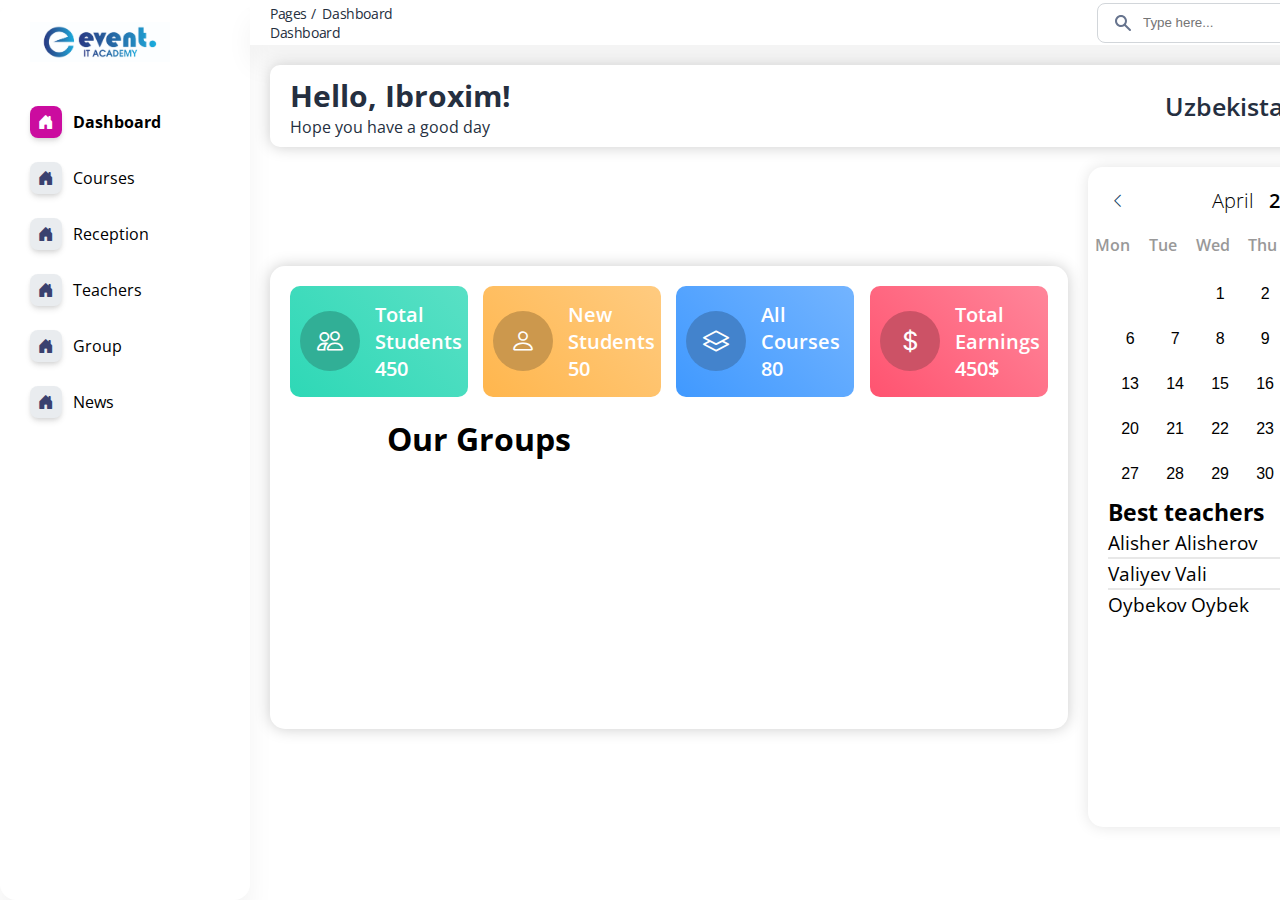
<file: ui-soft/index.html>
<!DOCTYPE html>
<html lang="en">
  <head>
    <meta charset="UTF-8" />
    <meta name="viewport" content="width=device-width, initial-scale=1.0" />
    <link
      rel="stylesheet"
      href="https://cdn.jsdelivr.net/npm/bootstrap-icons@1.11.3/font/bootstrap-icons.min.css"
    />
    <link rel="preconnect" href="https://fonts.googleapis.com" />
    <link rel="preconnect" href="https://fonts.gstatic.com" crossorigin />
    <link
      href="https://fonts.googleapis.com/css2?family=Open+Sans:ital,wght@0,300..800;1,300..800&display=swap"
      rel="stylesheet"
    />
    <link rel="stylesheet" href="./css/style.css" />
    <title>UI SOFT Dashboard</title>
  </head>
  <body>
    <div class="wrapper">
      <div class="sidebar">
        <a href="index.html">
          <div class="sidebar__logo">
            <img src="./img/Logo.jpg" alt="logo" />
          </div>
        </a>
        <ul class="sidebar__menu">
          <li>
            <a href="index.html" class="active">
              <span class="sidebar__menu__img">
                <i class="bi bi-house-door-fill"></i>
              </span>
              <span class="sidebar__menu__text">Dashboard </span>
            </a>
          </li>
          <li>
            <a href="course.html">
              <span class="sidebar__menu__img">
                <i class="bi bi-house-door-fill"></i>
              </span>
              <span class="sidebar__menu__text">Courses </span>
            </a>
          </li>
          <li>
            <a href="reception.html">
              <span class="sidebar__menu__img">
                <i class="bi bi-house-door-fill"></i>
              </span>
              <span class="sidebar__menu__text">Reception</span>
            </a>
          </li>
          <li>
            <a href="teachers.html">
              <span class="sidebar__menu__img">
                <i class="bi bi-house-door-fill"></i>
              </span>
              <span class="sidebar__menu__text">Teachers </span>
            </a>
          </li>
          <li>
            <a href="group.html">
              <span class="sidebar__menu__img">
                <i class="bi bi-house-door-fill"></i>
              </span>
              <span class="sidebar__menu__text">Group </span>
            </a>
          </li>
          <li>
            <a href="news.html">
              <span class="sidebar__menu__img">
                <i class="bi bi-house-door-fill"></i>
              </span>
              <span class="sidebar__menu__text">News </span>
            </a>
          </li>
        </ul>
      </div>
      <div class="main">
        <div class="navbar">
            <div class="navbar-row">
              <div class="navbar-left">
              <div class="navbar-left-texts">
                <p>Pages /<span>Dashboard</span></p>
                <p class="navbar-title">Dashboard</p>
              </div>
              </div>
             <div class="navbar-right">
              <div class="navbar-input-img">
                <img src="img/search.svg" alt="" />
                <input
                  class="navbar-search"
                  type="search"
                  placeholder="Type here..."
                />
              </div>
              <div class="navbar-user">
                <img src="img/user.png" alt="" />
                <p>Sign In</p>
              </div>
              <div class="navbar-option">
                <img src="img/option.svg" alt="" />
              </div>
              <div class="navbar-notification">
                <img src="img/notifaction.svg" alt="" />
              </div>
            </div>
          </div>
        </div>
        <div class="content">

          <div class="time">
            <div class="time-left">
              <h1>
                Hello, Ibroxim!
              </h1>
              <p>
                Hope you have a good day
              </p>
            </div>
            <div class="time-right">
              <p>
                Uzbekistan,Tashkent
              </p>
            </div>
          </div>
          <div class="stats-row">
            <div class="stats">
              <div class="stats-student-row">
                <div class="stats-student-col">
                  <div class="stats-img">
                    <i class="bi bi-people"></i>
                  </div>
                  <p>
                    Total Students 450
                  </p>
                </div>
                <div class="stats-student-col">
                  <div class="stats-img">
                    <i class="bi bi-person"></i>
                  </div>
                  <p>
                    New Students 50
                  </p>
                </div>
                <div class="stats-student-col">
                  <div class="stats-img">
                    <i class="bi bi-layers"></i>
                  </div>
                  <p>
                    All Courses 80
                  </p>
                </div>
                <div class="stats-student-col">
                  <div class="stats-img">
                    <i class="bi bi-currency-dollar"></i>
                  </div>
                  <p>
                    Total Earnings 450$
                  </p>
                </div>
              </div>
              <div class="our-group-row">
                <div class="our-group-col">
                  <h1>
                    Our Groups
                  </h1>
  
                </div>
                <div class="our-group-col">
                  <h1>
                    <!-- Our Groups -->
                  </h1>
                  
                </div>
              </div>
            </div>
            <div class="date-border">
              <div class="calendar">
                <div class="month"><a href="#" class="nav"><i class="bi bi-chevron-left"></i> </a>
                  <div>April <span class="year">2024</span></div><a href="#" class="nav"><i
                      class="bi bi-chevron-right"></i></a>
                </div>
                <div class="days">
                  <span>Mon</span>
                  <span>Tue</span>
                  <span>Wed</span>
                  <span>Thu</span>
                  <span>Fri</span>
                  <span>Sat</span>
                  <span>Sun</span>
                </div>
                <div class="dates">
                  <button>
                    <time>1</time>
                  </button>
                  <button>
                    <time>2</time>
                  </button>
                  <button>
                    <time>3</time>
                  </button>
                  <button>
                    <time>4</time>
                  </button>
                  <button>
                    <time>5</time>
                  </button>
                  <button>
                    <time>6</time>
                  </button>
                  <button>
                    <time>7</time>
                  </button>
                  <button>
                    <time>8</time>
                  </button>
                  <button>
                    <time>9</time>
                  </button>
                  <button>
                    <time>10</time>
                  </button>
                  <button>
                    <time>11</time>
                  </button>
                  <button>
                    <time>12</time>
                  </button>
                  <button>
                    <time>13</time>
                  </button>
                  <button>
                    <time>14</time>
                  </button>
                  <button>
                    <time>15</time>
                  </button>
                  <button>
                    <time>16</time>
                  </button>
                  <button>
                    <time class="today">17</time>
                  </button>
                  <button>
                    <time>18</time>
                  </button>
                  <button>

                    <time>19</time>
                  </button>
                  <button>
                    <time>20</time>
                  </button>
                  <button>
                    <time>21</time>
                  </button>
                  <button>
                    <time>22</time>
                  </button>
                  <button>
                    <time>23</time>
                  </button>
                  <button>
                    <time>24</time>
                  </button>
                  <button>
                    <time>25</time>
                  </button>
                  <button>
                    <time>26</time>
                  </button>
                  <button>
                    <time>27</time>
                  </button>
                  <button>
                    <time>28</time>
                  </button>
                  <button>
                    <time>29</time>
                  </button>
                  <button>
                    <time>30</time>
                  </button>
                  <button>
                    <time>31</time>
                  </button>
                </div>
              </div>
              <div class="best">
                <div class="best-col">
                  <h2>Best teachers</h2>
                  <a class="best-col-pink" href="teachers.html">See all</a>
                </div>
                <div class="best-col">
                  <h3>Alisher Alisherov</h3>
                  <h3>Frontend <a href="#">
                      <i class="bi bi-telephone-fill"></i>
                    </a></h3>
                </div>
                <div class="best-line"></div>
                <div class="best-col">
                  <h3>Valiyev Vali</h3>
                  <h3>Backend <a href="#">
                      <i class="bi bi-telephone-fill"></i>
                    </a></h3>
                </div>
                <div class="best-line"></div>
                <div class="best-col">
                  <h3>Oybekov Oybek</h3>
                  <h3>Java <a href="#">
                      <i class="bi bi-telephone-fill"></i>
                    </a></h3>
                </div>
              </div>
            </div>
          </div>
          <div class="join">
            <button class="join-btn">Join To Courses 
              <i class="bi bi-receipt"></i>
            </button>
          </div>
    


        </div>
      </div>
    </div>
  </body>
</html>
</file>
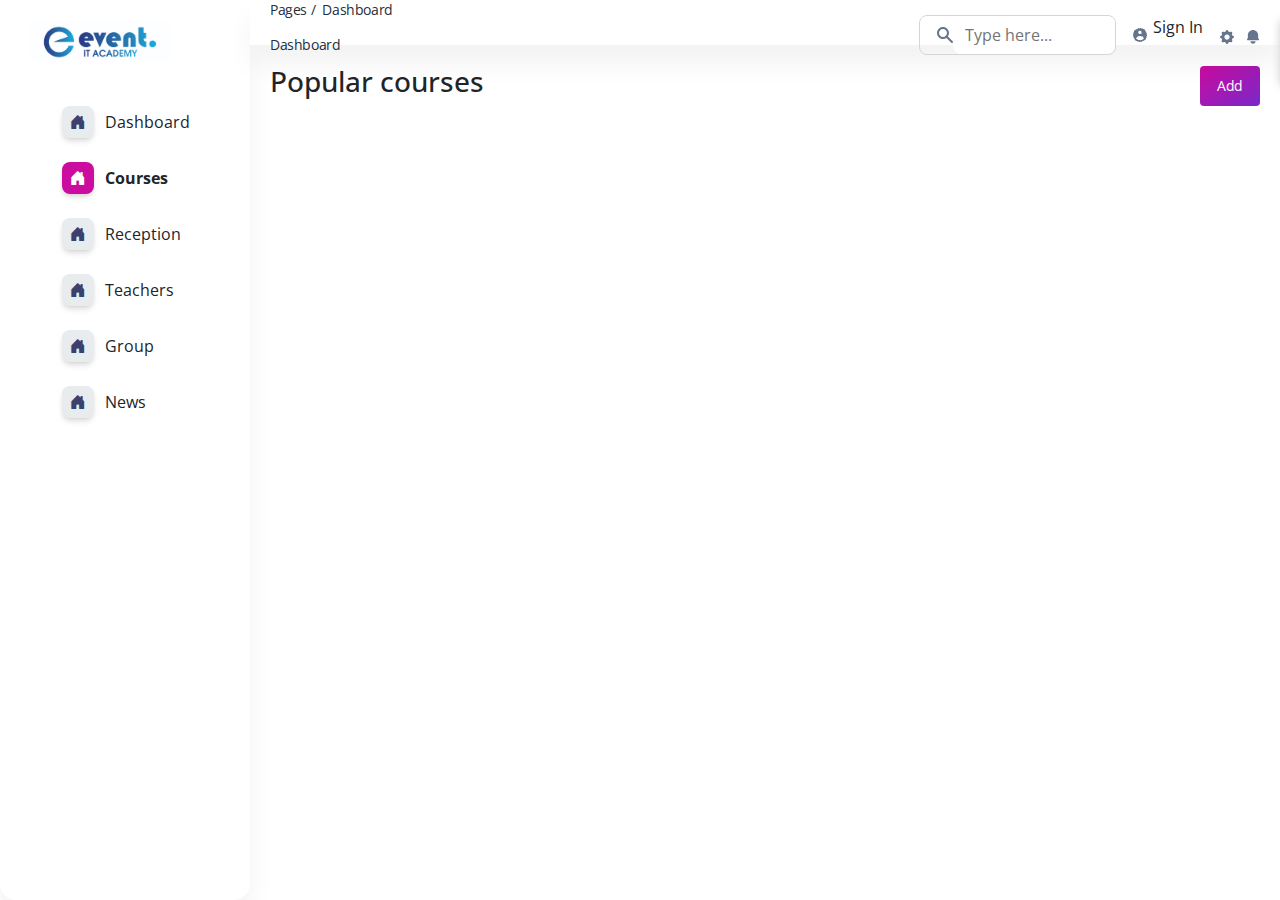
<file: ui-soft/course.html>
<!DOCTYPE html>
<html lang="en">
  <head>
    <meta charset="UTF-8" />
    <meta name="viewport" content="width=device-width, initial-scale=1.0" />
    <link
      rel="stylesheet"
      href="https://cdn.jsdelivr.net/npm/bootstrap-icons@1.11.3/font/bootstrap-icons.min.css"
    />
    <link rel="preconnect" href="https://fonts.googleapis.com" />
    <link rel="preconnect" href="https://fonts.gstatic.com" crossorigin />
    <link
      href="https://cdn.jsdelivr.net/npm/bootstrap@5.3.3/dist/css/bootstrap.min.css"
      rel="stylesheet"
      integrity="sha384-QWTKZyjpPEjISv5WaRU9OFeRpok6YctnYmDr5pNlyT2bRjXh0JMhjY6hW+ALEwIH"
      crossorigin="anonymous"
    />
    <link
      href="https://fonts.googleapis.com/css2?family=Open+Sans:ital,wght@0,300..800;1,300..800&display=swap"
      rel="stylesheet"
    />
    <link rel="stylesheet" href="./css/style.css" />
    <title>UI SOFT Course</title>
  </head>
  <body>
    <div class="wrapper">
      <div class="sidebar">
        <a href="index.html">
          <div class="sidebar__logo">
            <img src="./img/Logo.jpg" alt="logo" />
          </div>
        </a>
        <ul class="sidebar__menu">
          <li>
            <a href="index.html">
              <span class="sidebar__menu__img">
                <i class="bi bi-house-door-fill"></i>
              </span>
              <span class="sidebar__menu__text">Dashboard </span>
            </a>
          </li>
          <li>
            <a href="course.html" class="active">
              <span class="sidebar__menu__img">
                <i class="bi bi-house-door-fill"></i>
              </span>
              <span class="sidebar__menu__text">Courses </span>
            </a>
          </li>
          <li>
            <a href="reception.html">
              <span class="sidebar__menu__img">
                <i class="bi bi-house-door-fill"></i>
              </span>
              <span class="sidebar__menu__text">Reception</span>
            </a>
          </li>
          <li>
            <a href="teachers.html">
              <span class="sidebar__menu__img">
                <i class="bi bi-house-door-fill"></i>
              </span>
              <span class="sidebar__menu__text">Teachers </span>
            </a>
          </li>
          <li>
            <a href="group.html">
              <span class="sidebar__menu__img">
                <i class="bi bi-house-door-fill"></i>
              </span>
              <span class="sidebar__menu__text">Group </span>
            </a>
          </li>
          <li>
            <a href="news.html">
              <span class="sidebar__menu__img">
                <i class="bi bi-house-door-fill"></i>
              </span>
              <span class="sidebar__menu__text">News </span>
            </a>
          </li>
        </ul>
      </div>
      <div class="main">
        <div class="navbar">
          <div class="navbar-row">
            <div class="navbar-left">
              <div class="navbar-left-texts">
                <p>Pages /<span>Dashboard</span></p>
                <p class="navbar-title">Dashboard</p>
              </div>
            </div>
            <div class="navbar-right">
              <div class="navbar-input-img">
                <img src="img/search.svg" alt="" />
                <input
                  class="navbar-search"
                  type="search"
                  placeholder="Type here..."
                />
              </div>
              <div class="navbar-user">
                <img src="img/user.png" alt="" />
                <p>Sign In</p>
              </div>
              <div class="navbar-option">
                <img src="img/option.svg" alt="" />
              </div>
              <div class="navbar-notification">
                <img src="img/notifaction.svg" alt="" />
              </div>
            </div>
          </div>
        </div>
        <div class="content">
          <div class="content-titleh3">
            <h3 class="main-title-h3">Popular courses</h3>
            <button
              class="Add"
              data-bs-toggle="modal"
              data-bs-target="#exampleModal"
            >
              Add
            </button>
          </div>
          <div class="main-card-dispilay-flekis course-row">
            <!-- <div class="main-card">
              <div class="main-card-img">
                <img src="./img/Без названия.png" alt="" />
                <button class="card-btn">
                  <i
                    class="bi bi-three-dots-vertical"
                    class="main-card-img"
                  ></i>
                  <div class="card-btn-hover-buttons">
                    <i class="bi bi-pencil-fill" style="color: blue"></i>
                    <i class="bi bi-trash3-fill" style="color: red"></i>
                  </div>
                </button>
              </div>
              <h2 class="main-card-title">Frontend</h2>
              <p>Duration:<span class="tekis-color"> 6 Month</span></p>
              <p class="main-card-title-tekis">
                Price:<span class="tekis-coolr2"> 800000UZS/Month</span>
              </p>
              <hr class="line" />
              <p>The best course</p>
            </div> -->
          </div>
        </div>
      </div>
    </div>

    <div class="message">Success</div>

    <!-- Modal -->
    <div
      class="modal fade"
      id="exampleModal"
      tabindex="-1"
      aria-labelledby="exampleModalLabel"
      aria-hidden="true"
    >
      <div class="modal-dialog">
        <div class="modal-content">
          <div class="modal-header">
            <h1 class="modal-title fs-5" id="exampleModalLabel">Add Course</h1>
            <button
              type="button"
              class="btn-close"
              data-bs-dismiss="modal"
              aria-label="Close"
            ></button>
          </div>
          <div class="modal-body">
            <form class="modal-forms add-course">
              <input
                required=""
                type="text"
                placeholder="Enter course's name"
                class="form-control mb-2 name"
              /><input
                required=""
                type="text"
                placeholder="Enter course image's URL"
                class="form-control mb-2 img"
              /><input
                required=""
                type="number"
                placeholder="Enter course's price: UZS"
                class="form-control mb-2 price"
              /><input
                required=""
                type="number"
                placeholder="Enter course's duration: Month"
                class="form-control mb-2 duration"
              /><textarea
                required=""
                placeholder="Course's description"
                class="form-control mb-2 description"
              ></textarea>
              <button type="submit" class="btn btn-primary ">Save</button>
            </form>
          </div>
          <!-- <div class="modal-footer">
            <button type="button" class="btn btn-primary">Save</button> -->
          </div>
        </div>
      </div>
    </div>

    <script
      src="https://cdn.jsdelivr.net/npm/bootstrap@5.3.3/dist/js/bootstrap.bundle.min.js"
      integrity="sha384-YvpcrYf0tY3lHB60NNkmXc5s9fDVZLESaAA55NDzOxhy9GkcIdslK1eN7N6jIeHz"
      crossorigin="anonymous"
    ></script>
    <script src="./js/course.js"></script>
    <script src="./js/message.js"></script>
  </body>
</html>
</file>
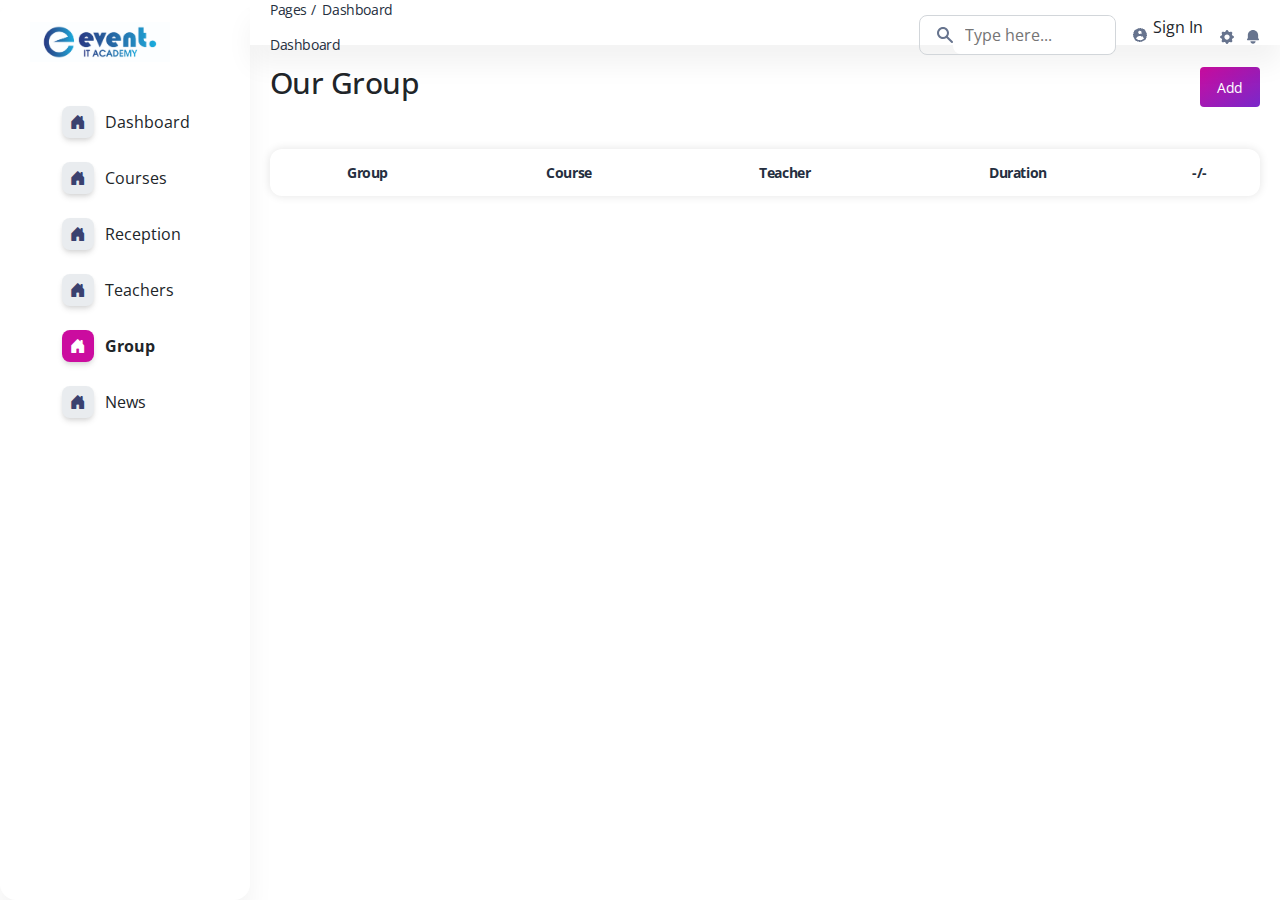
<file: ui-soft/group.html>
<!DOCTYPE html>
<html lang="en">
  <head>
    <meta charset="UTF-8" />
    <meta name="viewport" content="width=device-width, initial-scale=1.0" />
    <link
      rel="stylesheet"
      href="https://cdn.jsdelivr.net/npm/bootstrap-icons@1.11.3/font/bootstrap-icons.min.css"
    />
    <link rel="preconnect" href="https://fonts.googleapis.com" />
    <link rel="preconnect" href="https://fonts.gstatic.com" crossorigin />
    <link
    href="https://cdn.jsdelivr.net/npm/bootstrap@5.3.3/dist/css/bootstrap.min.css"
    rel="stylesheet"
    integrity="sha384-QWTKZyjpPEjISv5WaRU9OFeRpok6YctnYmDr5pNlyT2bRjXh0JMhjY6hW+ALEwIH"
    crossorigin="anonymous"
  />
    <link
      href="https://fonts.googleapis.com/css2?family=Open+Sans:ital,wght@0,300..800;1,300..800&display=swap"
      rel="stylesheet"
    />
    <link rel="stylesheet" href="./css/style.css" />
    <title>UI SOFT Group</title>
  </head>
  <body>
    <div class="wrapper">
      <div class="sidebar">
        <a href="index.html">
          <div class="sidebar__logo">
            <img src="./img/Logo.jpg" alt="logo" />
          </div>
        </a>
        <ul class="sidebar__menu">
          <li>
            <a href="index.html" >
              <span class="sidebar__menu__img">
                <i class="bi bi-house-door-fill"></i>
              </span>
              <span class="sidebar__menu__text">Dashboard </span>
            </a>
          </li>
          <li>
            <a href="course.html" >
              <span class="sidebar__menu__img">
                <i class="bi bi-house-door-fill"></i>
              </span>
              <span class="sidebar__menu__text">Courses </span>
            </a>
          </li>
          <li>
            <a href="reception.html" >
              <span class="sidebar__menu__img">
                <i class="bi bi-house-door-fill"></i>
              </span>
              <span class="sidebar__menu__text">Reception</span>
            </a>
          </li>
          <li>
            <a href="teachers.html">
              <a href="teachers.html">
              <span class="sidebar__menu__img">
                <i class="bi bi-house-door-fill"></i>
              </span>
              <span class="sidebar__menu__text" >Teachers </span>
            </a>
          </li>
          <li>
            <a href="group.html"  class="active">
              <span class="sidebar__menu__img">
                <i class="bi bi-house-door-fill"></i>
              </span>
              <span class="sidebar__menu__text">Group </span>
            </a>
          </li>
          <li>
            <a href="news.html">
              <span class="sidebar__menu__img">
                <i class="bi bi-house-door-fill"></i>
              </span>
              <span class="sidebar__menu__text">News </span>
            </a>
          </li>
        </ul>
      </div>
      <div class="main">

        <div class="navbar">
          <div class="navbar-row">
            <div class="navbar-left">
            <div class="navbar-left-texts">
              <p>Pages /<span>Dashboard</span></p>
              <p class="navbar-title">Dashboard</p>
            </div>
            </div>
           <div class="navbar-right">
            <div class="navbar-input-img">
              <img src="img/search.svg" alt="">
              <input class="navbar-search" type="search" placeholder="Type here...">
            </div>
            <div class="navbar-user">
              <img src="img/user.png" alt="">
              <p>Sign In</p>
            </div>
            <div class="navbar-option">
              <img src="img/option.svg" alt="">
            </div>
            <div class="navbar-notification">
              <img src="img/notifaction.svg" alt="">
            </div>
          </div>
        </div>
        </div>
        <div class="content">
          <div class="content-header">
            <h1>Our Group</h1>
            <button class="open"   data-bs-toggle="modal"
            data-bs-target="#exampleModal">Add</button>
          </div>
 <table>
  <thead>
    <tr>
      <th>Group</th>
      <th>Course</th>
      <th>Teacher</th>
      <th>Duration</th>
      <th>-/-</th>
    </tr>
  </thead>
  <tbody>
    
  </tbody>
 </table>

        </div>
      </div>
    </div>





      <!-- Modal -->
      <div
      class="modal fade"
      id="exampleModal"
      tabindex="-1"
      aria-labelledby="exampleModalLabel"
      aria-hidden="true"
    >
      <div class="modal-dialog">
        <div class="modal-content">
          <div class="modal-header">
            <h1 class="modal-title fs-5" id="exampleModalLabel">Add Course</h1>
            <button
              type="button"
              class="btn-close"
              data-bs-dismiss="modal"
              aria-label="Close"
            ></button>
          </div>
          <div class="modal-body">
            <form class="modal-forms add-group">
              <input
                required=""
                type="text"
                placeholder="Enter group's name"
                class="form-control mb-2 name"
              /><input
                required=""
                type="date"
                placeholder=""
                class="form-control mb-2 date"
              />
              <select class="teacher-select form-select mb-3"></select>

              <input
                required=""
                type="text"
                placeholder="Course name"
                class="form-control mb-2 course"
                readonly
              />

              <button type="submit" class="btn btn-primary ">Save</button>
            </form>
          </div>
          <!-- <div class="modal-footer">
            <button type="button" class="btn btn-primary">Save</button> -->
          </div>
        </div>
      </div>
    </div>









    <script
    src="https://cdn.jsdelivr.net/npm/bootstrap@5.3.3/dist/js/bootstrap.bundle.min.js"
    integrity="sha384-YvpcrYf0tY3lHB60NNkmXc5s9fDVZLESaAA55NDzOxhy9GkcIdslK1eN7N6jIeHz"
    crossorigin="anonymous"
  ></script>
    <script src="./js/group.js"></script>
  </body>
</html>
</file>
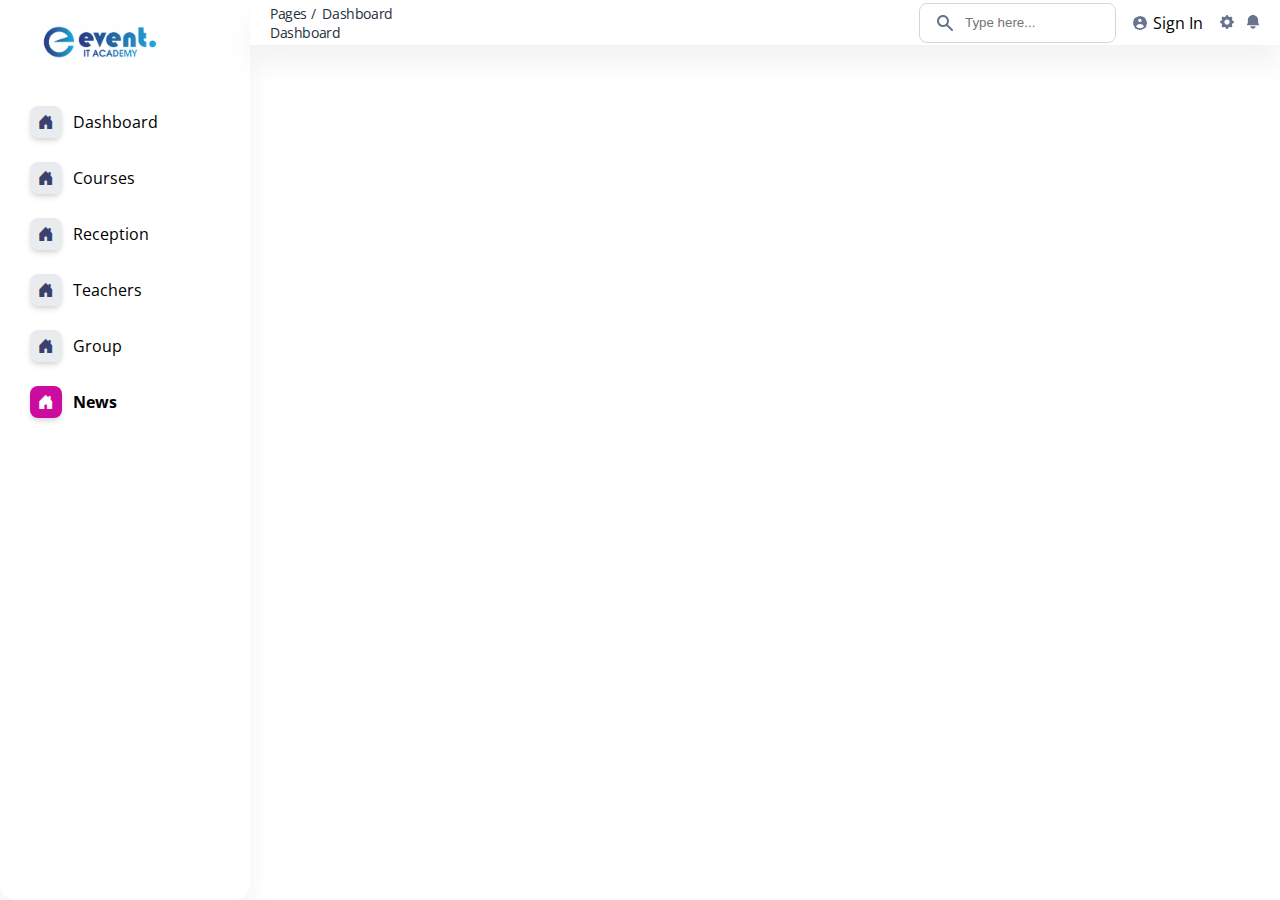
<file: ui-soft/news.html>
<!DOCTYPE html>
<html lang="en">
  <head>
    <meta charset="UTF-8" />
    <meta name="viewport" content="width=device-width, initial-scale=1.0" />
    <link
      rel="stylesheet"
      href="https://cdn.jsdelivr.net/npm/bootstrap-icons@1.11.3/font/bootstrap-icons.min.css"
    />
    <link rel="preconnect" href="https://fonts.googleapis.com" />
    <link rel="preconnect" href="https://fonts.gstatic.com" crossorigin />
    <link
      href="https://fonts.googleapis.com/css2?family=Open+Sans:ital,wght@0,300..800;1,300..800&display=swap"
      rel="stylesheet"
    />
    <link rel="stylesheet" href="./css/style.css" />
    <title>UI SOFT News</title>
  </head>
  <body>
    <div class="wrapper">
      <div class="sidebar">
        <a href="index.html">
          <div class="sidebar__logo">
            <img src="./img/Logo.jpg" alt="logo" />
          </div>
        </a>
        <ul class="sidebar__menu">
          <li>
            <a href="index.html" >
              <span class="sidebar__menu__img">
                <i class="bi bi-house-door-fill"></i>
              </span>
              <span class="sidebar__menu__text">Dashboard </span>
            </a>
          </li>
          <li>
            <a href="course.html" >
              <span class="sidebar__menu__img">
                <i class="bi bi-house-door-fill"></i>
              </span>
              <span class="sidebar__menu__text">Courses </span>
            </a>
          </li>
          <li>
            <a href="reception.html" >
              <span class="sidebar__menu__img">
                <i class="bi bi-house-door-fill"></i>
              </span>
              <span class="sidebar__menu__text">Reception</span>
            </a>
          </li>
          <li>
            <a href="teachers.html">
              <a href="teachers.html" >
              <span class="sidebar__menu__img">
                <i class="bi bi-house-door-fill"></i>
              </span>
              <span class="sidebar__menu__text" >Teachers </span>
            </a>
          </li>
          <li>
            <a href="group.html">
              <span class="sidebar__menu__img">
                <i class="bi bi-house-door-fill"></i>
              </span>
              <span class="sidebar__menu__text">Group </span>
            </a>
          </li>
          <li>
            <a href="news.html" class="active">
              <span class="sidebar__menu__img">
                <i class="bi bi-house-door-fill"></i>
              </span>
              <span class="sidebar__menu__text">News </span>
            </a>
          </li>
        </ul>
      </div>
      <div class="main">

        <div class="navbar">
          <div class="navbar-row">
            <div class="navbar-left">
            <div class="navbar-left-texts">
              <p>Pages /<span>Dashboard</span></p>
              <p class="navbar-title">Dashboard</p>
            </div>
            </div>
           <div class="navbar-right">
            <div class="navbar-input-img">
              <img src="img/search.svg" alt="">
              <input class="navbar-search" type="search" placeholder="Type here...">
            </div>
            <div class="navbar-user">
              <img src="img/user.png" alt="">
              <p>Sign In</p>
            </div>
            <div class="navbar-option">
              <img src="img/option.svg" alt="">
            </div>
            <div class="navbar-notification">
              <img src="img/notifaction.svg" alt="">
            </div>
          </div>
        </div>
        </div>
        <div class="content">
          
        </div>

      </div>
    </div>
  </body>
</html>
</file>
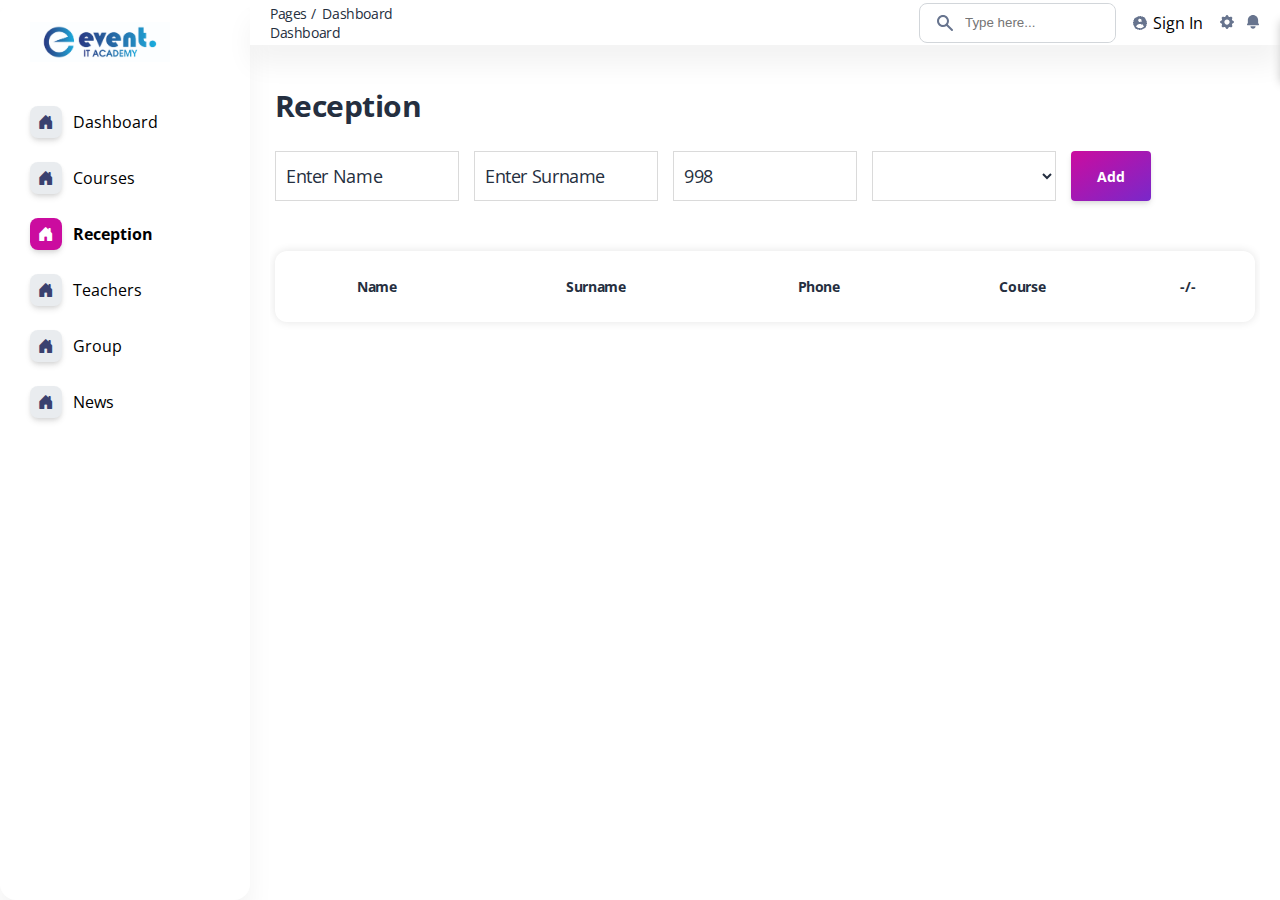
<file: ui-soft/reception.html>
<!DOCTYPE html>
<html lang="en">
  <head>
    <meta charset="UTF-8" />
    <meta name="viewport" content="width=device-width, initial-scale=1.0" />
    <link
      rel="stylesheet"
      href="https://cdn.jsdelivr.net/npm/bootstrap-icons@1.11.3/font/bootstrap-icons.min.css"
    />
    <link rel="preconnect" href="https://fonts.googleapis.com" />
    <link rel="preconnect" href="https://fonts.gstatic.com" crossorigin />
    <link
      href="https://fonts.googleapis.com/css2?family=Open+Sans:ital,wght@0,300..800;1,300..800&display=swap"
      rel="stylesheet"
    />
    <link rel="stylesheet" href="./css/style.css" />
    <title>UI SOFT Reception</title>
  </head>
  <body>
    <div class="wrapper">
      <div class="sidebar">
        <a href="index.html">
          <div class="sidebar__logo">
            <img src="./img/Logo.jpg" alt="logo" />
          </div>
        </a>
        <ul class="sidebar__menu">
          <li>
            <a href="index.html">
              <span class="sidebar__menu__img">
                <i class="bi bi-house-door-fill"></i>
              </span>
              <span class="sidebar__menu__text">Dashboard </span>
            </a>
          </li>
          <li>
            <a href="course.html">
              <span class="sidebar__menu__img">
                <i class="bi bi-house-door-fill"></i>
              </span>
              <span class="sidebar__menu__text">Courses </span>
            </a>
          </li>
          <li>
            <a href="reception.html" class="active">
              <span class="sidebar__menu__img">
                <i class="bi bi-house-door-fill"></i>
              </span>
              <span class="sidebar__menu__text">Reception</span>
            </a>
          </li>
          <li>
            <a href="teachers.html">
              <span class="sidebar__menu__img">
                <i class="bi bi-house-door-fill"></i>
              </span>
              <span class="sidebar__menu__text">Teachers </span>
            </a>
          </li>
          <li>
            <a href="group.html">
              <span class="sidebar__menu__img">
                <i class="bi bi-house-door-fill"></i>
              </span>
              <span class="sidebar__menu__text">Group </span>
            </a>
          </li>
          <li>
            <a href="news.html">
              <span class="sidebar__menu__img">
                <i class="bi bi-house-door-fill"></i>
              </span>
              <span class="sidebar__menu__text">News </span>
            </a>
          </li>
        </ul>
      </div>
      <div class="main">
        <div class="navbar">
          <div class="navbar-row">
            <div class="navbar-left">
              <div class="navbar-left-texts">
                <p>Pages /<span>Dashboard</span></p>
                <p class="navbar-title">Dashboard</p>
              </div>
            </div>
            <div class="navbar-right">
              <div class="navbar-input-img">
                <img src="img/search.svg" alt="" />
                <input
                  class="navbar-search"
                  type="search"
                  placeholder="Type here..."
                />
              </div>
              <div class="navbar-user">
                <img src="img/user.png" alt="" />
                <p>Sign In</p>
              </div>
              <div class="navbar-option">
                <img src="img/option.svg" alt="" />
              </div>
              <div class="navbar-notification">
                <img src="img/notifaction.svg" alt="" />
              </div>
            </div>
          </div>
        </div>
        <div class="content">
          <div class="main-content">
            <div class="reception">
              <h1 class="reception-header">Reception</h1>
              <form class="reception-form-content">
                <div class="reception-col">
                  <input required="" class="name" type="text" placeholder="Enter Name" />
                </div>
                <div class="reception-col">
                  <input required="" class="surname" type="text" placeholder="Enter Surname" />
                </div>
                <div class="reception-col">
                  <input class="phone"
                    required=""
                    type="number"
                    placeholder="Enter Phone Number"
                    value="998"
                  />
                </div>
                <div class="reception-col">
                  <select class="course-select">
                  </select>
                </div>
                <div class="reception-col">
                  <button class="reception-btn">Add</button>
                </div>
              </form>
              <table>
                <thead>
                  <tr>
                    <th>Name</th>
                    <th>Surname</th>
                    <th>Phone</th>
                    <th>Course</th>
                    <th>-/-</th>
                  </tr>
                </thead>
                <tbody class="tbody">
                  <!-- <tr>
                    <td>elshod</td>
                    <td>elshodov</td>
                    <td>+998991488865</td>
                    <td
                      style="
                        display: flex;
                        align-items: center;
                        justify-content: center;
                        gap: 10px;
                      "
                    >
                      <img
                        src="[data-uri]"
                        alt=""
                        width="40"
                        height="40"
                        style="object-fit: fill"
                      />Python
                    </td>
                    <td>
                      <div class="action-btns">
                        <span class="remove-icon"
                          ><i class="bi bi-trash3"></i></span
                        ><span class="edit-icon"
                          ><i class="bi bi-pen"></i
                        ></span>
                      </div>
                    </td>
                  </tr> -->
                </tbody>
              </table>
            </div>
          </div>
        </div>
      </div>
    </div>

    <div class="message">Success</div>
 <script src="./js/message.js"></script>
    <script src="./js/reception.js"></script>
  </body>
</html>
</file>
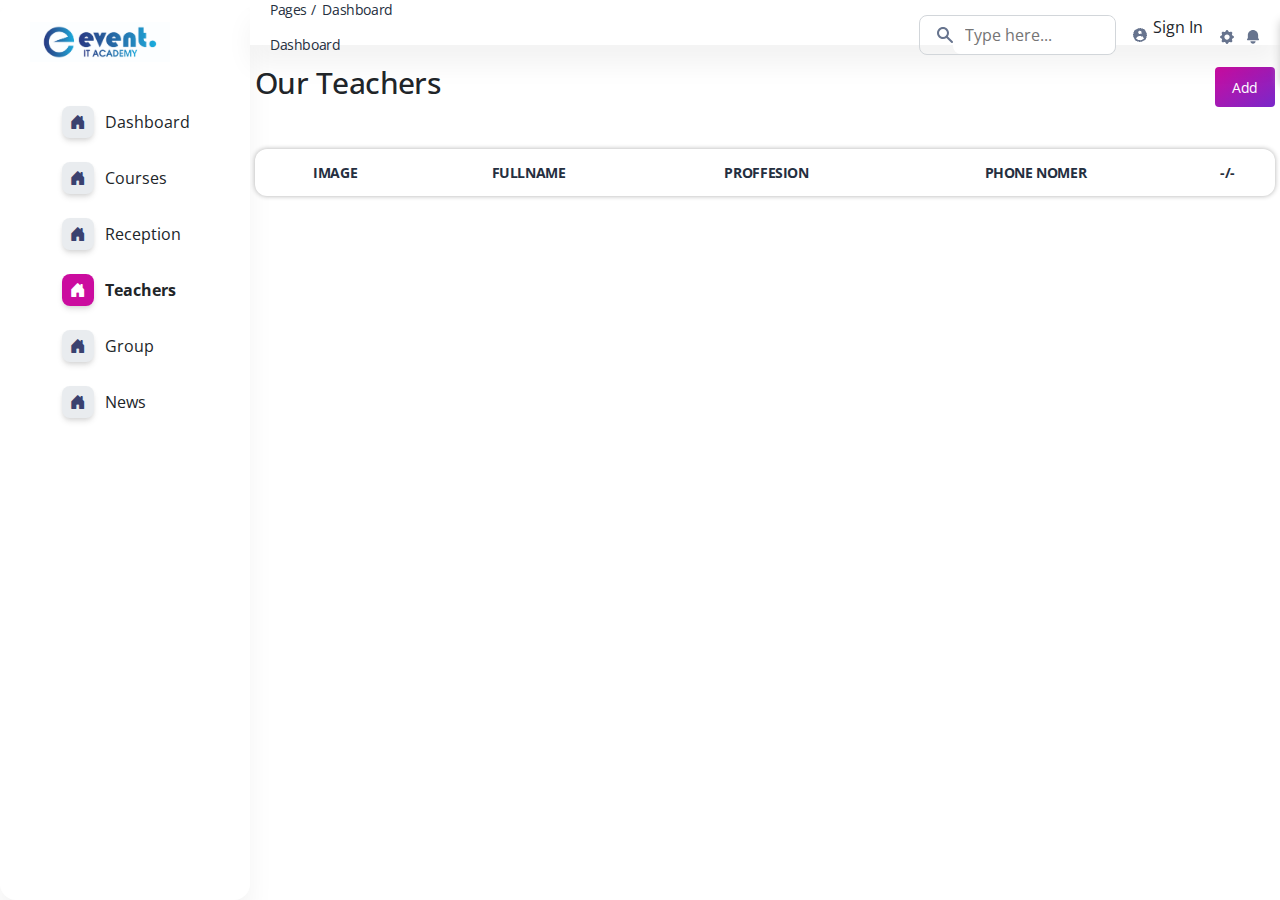
<file: ui-soft/teachers.html>
<!DOCTYPE html>
<html lang="en">
  <head>
    <meta charset="UTF-8" />
    <meta name="viewport" content="width=device-width, initial-scale=1.0" />
    <link
      rel="stylesheet"
      href="https://cdn.jsdelivr.net/npm/bootstrap-icons@1.11.3/font/bootstrap-icons.min.css"
    />
    <link rel="preconnect" href="https://fonts.googleapis.com" />
    <link rel="preconnect" href="https://fonts.gstatic.com" crossorigin />
    <link
      href="https://cdn.jsdelivr.net/npm/bootstrap@5.3.3/dist/css/bootstrap.min.css"
      rel="stylesheet"
      integrity="sha384-QWTKZyjpPEjISv5WaRU9OFeRpok6YctnYmDr5pNlyT2bRjXh0JMhjY6hW+ALEwIH"
      crossorigin="anonymous"
    />
    <link
      href="https://fonts.googleapis.com/css2?family=Open+Sans:ital,wght@0,300..800;1,300..800&display=swap"
      rel="stylesheet"
    />
    <link rel="stylesheet" href="./css/./style.css" />
    <title>UI SOFT Teacher</title>
  </head>
  <body>
    <div class="wrapper">
      <div class="sidebar">
        <a href="index.html">
          <div class="sidebar__logo">
            <img src="./img/Logo.jpg" alt="logo" />
          </div>
        </a>
        <ul class="sidebar__menu">
          <li>
            <a href="index.html" >
              <span class="sidebar__menu__img">
                <i class="bi bi-house-door-fill"></i>
              </span>
              <span class="sidebar__menu__text">Dashboard </span>
            </a>
          </li>
          <li>
            <a href="course.html" >
              <span class="sidebar__menu__img">
                <i class="bi bi-house-door-fill"></i>
              </span>
              <span class="sidebar__menu__text">Courses </span>
            </a>
          </li>
          <li>
            <a href="reception.html" >
              <span class="sidebar__menu__img">
                <i class="bi bi-house-door-fill"></i>
              </span>
              <span class="sidebar__menu__text">Reception</span>
            </a>
          </li>
          <li>
            <a href="teachers.html" class="active">
              <a href="teachers.html" class="active">
              <span class="sidebar__menu__img">
                <i class="bi bi-house-door-fill"></i>
              </span>
              <span class="sidebar__menu__text" >Teachers </span>
            </a>
          </li>
          <li>
            <a href="group.html">
              <span class="sidebar__menu__img">
                <i class="bi bi-house-door-fill"></i>
              </span>
              <span class="sidebar__menu__text">Group </span>
            </a>
          </li>
          <li>
            <a href="news.html">
              <span class="sidebar__menu__img">
                <i class="bi bi-house-door-fill"></i>
              </span>
              <span class="sidebar__menu__text">News </span>
            </a>
          </li>
        </ul>
      </div>
      <div class="main">


        <div class="navbar">
          <div class="navbar-row">
            <div class="navbar-left">
            <div class="navbar-left-texts">
              <p>Pages /<span>Dashboard</span></p>
              <p class="navbar-title">Dashboard</p>
            </div>
            </div>
           <div class="navbar-right">
            <div class="navbar-input-img">
              <img src="img/search.svg" alt="">
              <input class="navbar-search" type="search" placeholder="Type here...">
            </div>
            <div class="navbar-user">
              <img src="img/user.png" alt="">
              <p>Sign In</p>
            </div>
            <div class="navbar-option">
              <img src="img/option.svg" alt="">
            </div>
            <div class="navbar-notification">
              <img src="img/notifaction.svg" alt="">
            </div>
          </div>
        </div>
        </div>
        <div class="main-content">
          <div class="teacher">
            <div class="content-header">
              <h1>Our Teachers</h1>
              <button  class="open"   data-bs-toggle="modal"
              data-bs-target="#exampleModal">Add</button>
            </div>
            <table>
              <thead>
                <tr>
                  <th>IMAGE</th>
                  <th>FULLNAME</th>
                  <th>PROFFESION</th>
                  <th>PHONE NOMER</th>
                  <th>-/-</th>
                </tr>
              </thead>
              <tbody class="tbody">
                
              </tbody>
            </table>
          </div>
        </div>

      </div>
    </div>

    <div class="message">Success</div>
      <!-- Modal -->
      <div
      class="modal fade"
      id="exampleModal"
      tabindex="-1"
      aria-labelledby="exampleModalLabel"
      aria-hidden="true"
    >
      <div class="modal-dialog">
        <div class="modal-content">
          <div class="modal-header">
            <h1 class="modal-title fs-5" id="exampleModalLabel">Add Course</h1>
            <button
              type="button"
              class="btn-close"
              data-bs-dismiss="modal"
              aria-label="Close"
            ></button>
          </div>
          <div class="modal-body">
            <form class="modal-forms add-teacher">
              <input
                required=""
                type="text"
                placeholder="Enter teacher's name"
                class="form-control mb-2 name"
              /><input
                required=""
                type="text"
                placeholder="Enter teacher image's URL"
                class="form-control mb-2 img"
              /><input
                required=""
                type="number"
                placeholder="Enter phone number"
                class="form-control mb-2 phone"
              />
              <select class="course form-select mb-3"></select>
              <button type="submit" class="btn btn-primary ">Save</button>
            </form>
          </div>
          <!-- <div class="modal-footer">
            <button type="button" class="btn btn-primary">Save</button> -->
          </div>
        </div>
      </div>
    </div>

    <script
      src="https://cdn.jsdelivr.net/npm/bootstrap@5.3.3/dist/js/bootstrap.bundle.min.js"
      integrity="sha384-YvpcrYf0tY3lHB60NNkmXc5s9fDVZLESaAA55NDzOxhy9GkcIdslK1eN7N6jIeHz"
      crossorigin="anonymous"
    ></script>
   
    <script src="./js/message.js"></script>
    <script src="./js/teacher.js"></script>
  </body>
</html>
</file>
<file: ui-soft/css/style.css>
* {
  padding: 0;
  margin: 0;
  box-sizing: border-box;
}

ul, li {
  list-style: none;
}

a {
  color: inherit;
  text-decoration: none;
}

body {
  font-family: "Open Sans", sans-serif;
  overflow-x: hidden;
}

:root {
  --primary-color: #F8F9FA;
  --scrool-bg-color: #faddf8;
  --scrool-color: #ebafe9;
  --primary-content-bg: #fff;
  --primary-box-shadow: rgba(0, 0, 0, 0.11);
  --sidebar-linear-gradient: linear-gradient(63deg, #FFF 0%, #fdebff 45.56%, #FFF 83.28%);
  --logo-color: #CB0C9F;
  --primary-text-color: #67748E;
  --sidebar-box-bg: #E9ECEF;
  --sidebar-icon-color: #3A416F;
  --hover-color: #252F40;
  --sidebar-bg-hover: linear-gradient(63deg, #FFF 0%, #F5F5F5 45.56%, #ffffff 83.28%);
  --menu-open-color: #616a7b;
  --course-price: #c3990f;
  --form-modal-bg: rgba(94, 86, 94, 0.39);
  --hover-effect: #a1a1a1;
  --search-border-color: #dadada;
  --form-border-color: #2c2c2b;
  --old-month-days: #a9a9a9;
  --notification-bg-hover: #f5f4f4;
}

.wrapper {
  display: flex;
}

.sidebar {
  width: 250px;
  min-width: 250px;
  height: 100vh;
  border-radius: 16px;
  box-shadow: 0px 20px 27px 0px rgba(0, 0, 0, 0.05);
  background: rgb(255, 255, 255);
  padding: 22px 30px;
}
.sidebar__logo {
  margin-bottom: 44px;
  background-color: red;
  width: 140px;
  height: 40px;
  background: linear-gradient(63.43deg, rgb(255, 255, 255) 24.999%, rgb(245, 245, 245) 79.667%, rgb(255, 255, 255) 124.936%);
}
.sidebar__logo img {
  width: 100%;
  height: 100%;
  -o-object-fit: cover;
     object-fit: cover;
}
.sidebar__menu__img {
  width: 32px;
  height: 32px;
  border-radius: 8px;
  box-shadow: 0px 2px 4px -1px rgba(0, 0, 0, 0.07), 0px 4px 6px -1px rgba(0, 0, 0, 0.12);
  background: rgb(233, 236, 239);
  display: flex;
  align-items: center;
  justify-content: center;
  color: rgb(58, 65, 111);
}
.sidebar .active .sidebar__menu__img {
  background-color: rgb(203, 12, 159);
  color: #fff;
}
.sidebar .active .sidebar__menu__text {
  font-weight: 700;
}
.sidebar li {
  margin-bottom: 24px;
}
.sidebar li a {
  display: flex;
  align-items: center;
  gap: 11px;
}

.main {
  width: 100%;
}

.navbar {
  height: 45px;
  padding: 0 20px;
  box-shadow: 0px 20px 27px 0px rgba(0, 0, 0, 0.05);
  background: rgb(255, 255, 255);
  display: flex;
  align-items: center;
}

.content {
  padding: 20px;
  height: calc(100vh - 45px);
  overflow-y: auto;
}

.navbar-left {
  display: flex;
}

.navbar-left-texts p {
  color: rgb(37, 47, 64);
  font-family: Open Sans;
  font-size: 14px;
  font-weight: 400;
  line-height: 19px;
  letter-spacing: -0.39px;
  text-align: left;
}

.navbar-left-texts span {
  color: rgb(37, 47, 64);
  font-family: Open Sans;
  font-size: 14px;
  font-weight: 400;
  line-height: 19px;
  letter-spacing: -0.39px;
  text-align: left;
  padding-left: 7px;
}

.navbar-title {
  color: rgb(37, 47, 64);
  font-family: Open Sans;
  font-size: 16px;
  font-weight: 700;
  line-height: 22px;
  letter-spacing: -0.44px;
  text-align: left;
}

.navbar-row {
  width: 100%;
  display: flex;
  align-items: center;
  justify-content: space-between;
}

.navbar-input-img {
  width: 197px;
  height: 40px;
  border: 1px solid rgb(210, 214, 218);
  border-radius: 8px;
  display: flex;
  align-items: center;
  padding-left: 17px;
}

.navbar-search {
  width: 100%;
  height: 100%;
  outline: none;
  background: rgb(255, 255, 255);
  overflow: none;
  border: none;
  border-radius: 8px;
}

.navbar-input-img img {
  width: 16px;
  height: 16px;
}

.navbar-right {
  display: flex;
  align-items: center;
}

.navbar-user {
  display: flex;
  align-items: center;
  gap: 6px;
  margin-left: 17px;
}

.navbar-option {
  margin-left: 17px;
}

.navbar-notification {
  margin-left: 13px;
}

.navbar-search:-moz-placeholder-shown {
  padding-left: 12px;
}

.navbar-search:placeholder-shown {
  padding-left: 12px;
}

.main-card-dispilay-flekis {
  display: flex;
  flex-wrap: wrap;
  gap: 30px;
}

.main-card {
  cursor: pointer;
  box-shadow: 0px 0px 5px rgb(175, 175, 175);
  background-color: #fff;
  width: 31%;
  border-radius: 5%;
  padding: 20px;
}
.main-card img {
  height: 50px;
  width: 50px;
  border-radius: 10%;
}
.main-card .main-card-title {
  margin-top: 20px;
  margin-bottom: 20px;
}
.main-card .main-card-title-tekis {
  margin-top: 15px;
  margin-bottom: 15px;
}
.main-card .main-card-img {
  display: flex;
  align-items: center;
  justify-content: space-between;
}
.main-card .main-card-img .card-btn {
  position: relative;
  border: none;
  background: transparent;
}
.main-card .main-card-img .card-btn .card-btn-hover-buttons {
  display: none;
  border-radius: 6px;
  box-shadow: 0 0 10px rgba(0, 0, 0, 0.184);
  background-color: #f8f9fa;
  flex-direction: column;
  justify-content: center;
  gap: 10px;
  height: 60px;
  width: 40px;
  position: absolute;
  left: -30px;
  cursor: pointer;
}
.main-card .main-card-img .card-btn:hover .card-btn-hover-buttons {
  display: flex;
}
.main-card .line {
  margin-top: 10px;
  margin-bottom: 10px;
}
.main-card .tekis-color {
  color: #3ed758;
}
.main-card .tekis-coolr2 {
  color: #c30f1b;
}

.main-card:nth-child(2) .tekis-color {
  color: rgb(27, 232, 27);
}

.content-titleh3 {
  display: flex;
  align-items: center;
  justify-content: space-between;
  margin-bottom: 20px;
}

.content-titleh3 .Add {
  background: linear-gradient(to bottom right, #cb0c9f, #7928ca);
  border: 0;
  border-radius: 4px;
  color: #fff;
  cursor: pointer;
  font-size: 14px;
  height: 40px;
  letter-spacing: -0.332px;
  outline: all 0.2s;
  width: 60px;
}

.date-border {
  width: 30%;
  height: calc(100vh - 240px);
  background-color: #fff;
  border-radius: 15px;
  box-shadow: 0 0 15px rgba(0, 0, 0, 0.1098039216);
  padding: 20px;
}

.calendar {
  background: #fff;
  border-radius: 5px;
}
.calendar .month {
  display: flex;
  justify-content: space-between;
  align-items: center;
  font-size: 20px;
  margin-bottom: 20px;
  font-weight: 300;
}
.calendar .month .year {
  font-weight: 600;
  margin-left: 10px;
}
.calendar .month .nav {
  display: flex;
  justify-content: center;
  align-items: center;
  text-decoration: none;
  color: #0a3d62;
  width: 20px;
  height: 20px;
  border-radius: 50px;
  transition-duration: 0.2s;
  position: relative;
  font-size: 15px;
  font-weight: bolder;
  font-family: "Open Sans", sans-serif;
}
.calendar .month .nav:hover {
  background: #eee;
}
.calendar .days {
  display: grid;
  justify-content: center;
  align-items: center;
  grid-template-columns: repeat(7, 1fr);
  color: #999;
  font-weight: 600;
  margin-bottom: 15px;
}
.calendar .days span {
  width: 50px;
  justify-self: center;
  align-self: center;
  text-align: center;
}
.calendar .dates {
  display: grid;
  grid-template-columns: repeat(7, 1fr);
}
.calendar .dates button {
  cursor: pointer;
  outline: 0;
  border: 0;
  background: transparent;
  font-family: "Montserrat", sans-serif;
  font-size: 16px;
  justify-self: center;
  align-self: center;
  width: 45px;
  height: 45px;
  border-radius: 50px;
  transition-duration: 0.2s;
}
.calendar .dates button.today {
  box-shadow: inset 0px 0px 0px 2px #0a3d62;
}
.calendar .dates button:first-child {
  grid-column: 3;
}
.calendar .dates button:hover {
  background: #eee;
}
.calendar .dates button:focus {
  background: #0a3d62;
  color: #fff;
  font-weight: 600;
}

.today {
  width: 45px;
  height: 45px;
  border-radius: 50%;
  display: flex;
  justify-content: center;
  align-items: center;
  box-shadow: inset 0px 0px 0px 2px #0a3d62;
}

.best-col {
  display: flex;
  justify-content: space-between;
  align-items: center;
}

.best-col h3 i {
  color: #2b81d2;
}

.best-col h2 {
  font-size: 23px;
}

.best-col-pink {
  color: #cb0c9f;
  font-weight: 600;
}

.best-col h3 {
  font-weight: 400;
  margin: 2px 0px 2px 0px;
}

.best-line {
  width: 100%;
  height: 1px;
  border: 1px solid rgb(140, 140, 140);
  opacity: 0.2;
}

.time {
  display: flex;
  align-items: center;
  justify-content: space-between;
  box-shadow: 0 0 15px #ccc;
  background-color: #fff;
  border-radius: 10px;
  width: 100%;
  height: 82px;
  padding: 10px 20px;
}

.time-left h1 {
  color: #252f40;
  font-size: 30px;
  font-weight: 700;
}

.time-left p {
  color: #252f40;
}

.time-right p {
  font-weight: 600;
  color: #252f40;
  font-size: 25px;
}

.stats-row {
  display: flex;
  align-items: center;
  justify-content: space-between;
  gap: 20px;
  margin-top: 20px;
}

.stats {
  width: 70%;
  height: 463px;
  background-color: #fff;
  border-radius: 15px;
  box-shadow: 0px 0px 15px #ccc;
  padding: 20px;
}

.stats-student-col {
  background: linear-gradient(45deg, #2ed8b6, #59e0c5);
  border-radius: 10px;
  cursor: pointer;
  padding: 15px 10px;
  width: 23.5%;
  display: flex;
  gap: 15px;
  align-items: center;
  justify-content: space-between;
  color: #fff;
}

.stats-img {
  background: #31af96;
  display: grid;
  place-content: center;
  min-width: 60px;
  min-height: 60px;
  border-radius: 50%;
}

.stats-img i {
  font-size: 26px;
}

.stats-student-col p {
  font-size: 20px;
  font-family: "Open Sans", sans-serif;
  font-weight: 600;
}

.stats-student-row {
  display: flex;
  align-items: center;
  justify-content: space-between;
}

.stats-student-col:nth-child(2) {
  background: linear-gradient(45deg, #ffb64d, #ffcb80);
}
.stats-student-col:nth-child(2) .stats-img {
  background: #cc984d;
}

.stats-student-col:nth-child(3) {
  background: linear-gradient(45deg, #4099ff, #73b4ff);
}
.stats-student-col:nth-child(3) .stats-img {
  background: #4383cc;
}

.stats-student-col:last-child {
  background: linear-gradient(45deg, #ff5370, #ff869a);
}
.stats-student-col:last-child .stats-img {
  background: #cc5266;
}

.our-group-col {
  width: 50%;
  margin-top: 20px;
  display: flex;
  flex-direction: column;
  align-items: center;
}

.join {
  margin-top: 160px;
  display: flex;
  width: 100%;
  justify-content: right;
}

.join-btn {
  display: flex;
  justify-content: center;
  align-items: center;
  background: linear-gradient(to bottom right, #cb0c9f, #7928ca);
  border: none;
  border-radius: 6px;
  color: #fff;
  cursor: pointer;
  display: flex;
  font-size: 14px;
  font-style: normal;
  font-weight: 700;
  height: 50px;
  justify-content: center;
  letter-spacing: -0.332px;
  line-height: normal;
  outline: 0;
  gap: 20px;
  text-transform: capitalize;
  transition: all 0.2s;
  width: 370px;
}

.sidebar {
  width: 250px;
  min-width: 250px;
  height: 100vh;
  border-radius: 16px;
  box-shadow: 0px 20px 27px 0px rgba(0, 0, 0, 0.05);
  background: rgb(255, 255, 255);
  padding: 22px 30px;
}

.sidebar__logo {
  margin-bottom: 44px;
  background-color: red;
  width: 140px;
  height: 40px;
  background: linear-gradient(63.43deg, rgb(255, 255, 255) 24.999%, rgb(245, 245, 245) 79.667%, rgb(255, 255, 255) 124.936%);
}

.sidebar__logo img {
  width: 100%;
  height: 100%;
  -o-object-fit: cover;
  object-fit: cover;
}

.sidebar__menu__img {
  width: 32px;
  height: 32px;
  border-radius: 8px;
  box-shadow: 0px 2px 4px -1px rgba(0, 0, 0, 0.07), 0px 4px 6px -1px rgba(0, 0, 0, 0.12);
  background: rgb(233, 236, 239);
  display: flex;
  align-items: center;
  justify-content: center;
  color: rgb(58, 65, 111);
}

.sidebar .active .sidebar__menu__img {
  background-color: rgb(203, 12, 159);
  color: #fff;
}

.sidebar .active .sidebar__menu__text {
  font-weight: 700;
}

.sidebar li {
  margin-bottom: 24px;
}

.sidebar li a {
  display: flex;
  align-items: center;
  gap: 11px;
}

.main {
  width: 100%;
}

.navbar {
  height: 45px;
  padding: 0 20px;
  box-shadow: 0px 20px 27px 0px rgba(0, 0, 0, 0.05);
  background: rgb(255, 255, 255);
  display: flex;
  align-items: center;
}

.content {
  padding: 20px;
  height: calc(100vh - 45px);
  overflow-y: auto;
}

.navbar-left {
  display: flex;
}

.navbar-left-texts p {
  color: rgb(37, 47, 64);
  font-family: Open Sans;
  font-size: 14px;
  font-weight: 400;
  line-height: 19px;
  letter-spacing: -0.39px;
  text-align: left;
}

.navbar-left-texts span {
  color: rgb(37, 47, 64);
  font-family: Open Sans;
  font-size: 14px;
  font-weight: 400;
  line-height: 19px;
  letter-spacing: -0.39px;
  text-align: left;
  padding-left: 7px;
}

.navbar-title {
  color: rgb(37, 47, 64);
  font-family: Open Sans;
  font-size: 16px;
  font-weight: 700;
  line-height: 22px;
  letter-spacing: -0.44px;
  text-align: left;
}

.navbar-row {
  width: 100%;
  display: flex;
  align-items: center;
  justify-content: space-between;
}

.navbar-input-img {
  width: 197px;
  height: 40px;
  border: 1px solid rgb(210, 214, 218);
  border-radius: 8px;
  display: flex;
  align-items: center;
  padding-left: 17px;
}

.navbar-search {
  width: 100%;
  height: 100%;
  outline: none;
  background: rgb(255, 255, 255);
  overflow: none;
  border: none;
  border-radius: 8px;
}

.navbar-input-img img {
  width: 16px;
  height: 16px;
}

.navbar-right {
  display: flex;
  align-items: center;
}

.navbar-user {
  display: flex;
  align-items: center;
  gap: 6px;
  margin-left: 17px;
}

.navbar-option {
  margin-left: 17px;
}

.navbar-notification {
  margin-left: 13px;
}

.navbar-search:-moz-placeholder-shown {
  padding-left: 12px;
}

.navbar-search:placeholder-shown {
  padding-left: 12px;
}

* {
  padding: 0;
  margin: 0;
  box-sizing: border-box;
}

ul, li {
  list-style: none;
}

a {
  color: inherit;
  text-decoration: none;
}

body {
  font-family: "Open Sans", sans-serif;
}

.wrapper {
  display: flex;
} 
.main-content {
  height: calc(100vh - 120px);
  margin-top: 20px;
  overflow: auto;
  padding: 0 5px;
}

.content-header {
  align-items: center;
  display: flex;
  justify-content: space-between;
}

.content-header h1 {
  color: black var(--hover-color);
  font-size: 30px;
  letter-spacing: -0.553px;
}

.content-header button {
  background: linear-gradient(to bottom right, #cb0c9f, #7928ca);
  border: 0;
  border-radius: 4px;
  color: #fff;
  cursor: pointer;
  font-size: 14px;
  height: 40px;
  letter-spacing: -0.332px;
  outline: all 0.2s;
  width: 60px;
}

.teacher table {
  background: #fff;
  border-radius: 12px;
  box-shadow: 0px 0px 5px rgb(175, 175, 175);
  margin-top: 40px;
  padding: 10px 5px;
  text-align: center;
  width: 100%;
  margin-bottom: 10px;
}

.teacher tbody td {
  font-size: 25px;
  font-weight: 600;
  letter-spacing: -0.443px;
  padding: 15px;
  margin-top: 700px;
  font-size: 18px;
}
.teacher tbody td, .teacher tbody th {
  color: var(--hover-color);
  font-family: Open Sans;
  font-style: normal;
  line-height: normal;
}

.action-btns i {
  font-size: 16px;
}

.message {
  padding: 20px;
  background-color: white;
  box-shadow: 0 0 10px #ccc;
  position: absolute;
  min-width: 200px;
  border-radius: 5px;
  border-bottom: 2px solid green;
  top: 20px;
  right: -200px;
  text-align: center;
  text-transform: uppercase;
  font-weight: 500;
  transition: 0.4s;
}

.active {
  right: 20px;
}

.reception-header {
  color: var(--hover-color);
  margin-bottom: 15px;
  font-family: "Open Sans";
  font-size: 30px;
  font-style: normal;
  font-weight: 700;
  line-height: normal;
  letter-spacing: -0.553px;
}

.reception-form-content {
  display: flex;
  align-items: center;
  gap: 15px;
}

.reception-col {
  padding: 10px 0;
  width: 20%;
}

.reception-col input,
.reception-col select {
  width: 100%;
  height: 50px;
  padding: 0 10px;
  outline: 0;
  border: 1px solid var(--search-border-color);
  color: var(--hover-color);
  font-family: "Open Sans";
  font-size: 18px;
  font-style: normal;
  font-weight: 400;
  line-height: normal;
  letter-spacing: -0.387px;
  transition: all 0.2s ease-in-out;
  background: var(--primary-content-bg);
}

.reception-col input::-moz-placeholder {
  color: var(--hover-color);
}

.reception-col input::placeholder {
  color: var(--hover-color);
}

.reception-col select:focus,
.reception-col input:focus {
  box-shadow: 0 0 2px var(--form-border-color);
  border-radius: 15px;
}

.reception-btn {
  border: 0;
  outline: 0;
  width: 80px;
  height: 50px;
  background: linear-gradient(to bottom right, #CB0C9F, #7928CA);
  border-radius: 4px;
  box-shadow: 0px 2px 4px -1px rgba(0, 0, 0, 0.07), 0px 4px 7px -1px rgba(0, 0, 0, 0.11);
  cursor: pointer;
  color: #fff;
  font-family: "Open Sans";
  font-size: 14px;
  font-style: normal;
  font-weight: 700;
  line-height: normal;
  letter-spacing: -0.332px;
  transition: all 0.2s;
}

.reception-btn:hover {
  box-shadow: 0px 2px 4px -1px rgb(249, 101, 255), 0px 4px 7px -1px rgba(199, 34, 232, 0.41);
}

.reception-btn:active {
  transform: scale(0.9);
}

@media screen and (max-width: 1000px) {
  .reception-col:nth-child(1) {
    width: 48%;
  }
  .reception-col:nth-child(2) {
    width: 48%;
  }
  .reception-col:nth-child(3),
  .reception-col:nth-child(4),
  .reception-col:nth-child(5) {
    width: 30%;
  }
  .reception-form-content {
    flex-wrap: wrap;
  }
}
@media screen and (max-width: 884px) {
  .reception-col:nth-child(3),
  .reception-col:nth-child(4),
  .reception-col:nth-child(5) {
    width: 30%;
  }
}
@media screen and (max-width: 640px) {
  .reception-col {
    width: 100% !important;
    display: flex;
    justify-content: end;
  }
  .reception-btn {
    width: 30%;
  }
  .reception-form-content {
    flex-direction: column;
  }
  .reception table td:nth-child(3),
  .reception table th:nth-child(3) {
    display: none;
  }
}
@media screen and (max-width: 480px) {
  .reception table td:nth-child(4) img {
    display: none;
  }
  .reception table td:nth-child(4) {
    justify-content: center;
  }
  .reception-col input,
  .reception-col select {
    height: 40px;
    font-size: 16px;
  }
  .reception-btn {
    height: 40px;
    width: 25%;
  }
}
@media screen and (max-width: 415px) {
  .reception table td:nth-child(2),
  .reception table th:nth-child(2) {
    display: none;
  }
  .reception table td,
  .reception table th {
    padding: 10px;
    font-size: 14px;
  }
  .reception-form-content {
    gap: 0px;
  }
}
/* TEACHER */
table {
  width: 100%;
  margin-top: 40px;
  padding: 10px 5px;
  border-radius: 10px;
  text-align: center;
  border-radius: 12px;
  background: var(--primary-content-bg);
  box-shadow: 0 0 10px var(--primary-box-shadow);
  font-family: "Open Sans";
}

tbody tr {
  transition: 0.2s;
}

th {
  color: var(--hover-color);
  font-family: "Open Sans";
  font-size: 14px;
  font-style: normal;
  font-weight: 700;
  line-height: normal;
  letter-spacing: -0.387px;
  padding: 14px;
}

td {
  color: var(--hover-color);
  font-family: "Open Sans";
  font-size: 16px;
  font-style: normal;
  font-weight: 600;
  line-height: normal;
  letter-spacing: -0.443px;
  padding: 15px;
}

.table-user-img {
  width: 41px;
  height: 41px;
  border-radius: 10px;
  display: flex;
  align-items: center;
  justify-content: center;
  margin: 0 auto;
}

.table-user-img img {
  width: 135%;
  height: 135%;
  border-radius: 50%;
  -o-object-fit: cover;
     object-fit: cover;
}

tbody tr:hover {
  border-radius: 4px;
  box-shadow: 0px 0px 4px var(--hover-effect);
}

.action-btns {
  display: flex;
  align-items: center;
  justify-content: center;
  margin: 0 auto;
  gap: 10px;
}

.remove-icon,
.edit-icon,
.show-more-icon {
  width: 30px;
  height: 30px;
  border-right: 50%;
  display: flex;
  align-items: center;
  justify-content: center;
  border-radius: 50%;
  cursor: pointer;
}

.remove-icon {
  background: rgb(231, 60, 60);
  color: #fff;
}

.show-more-icon {
  background: rgb(56, 196, 117);
  color: #fff;
}

.edit-icon {
  background: rgb(98, 172, 221);
  color: #fff;
}

.remove-icon:hover,
.edit-icon:hover,
.show-more-icon:hover {
  opacity: 0.8;
}

@media screen and (max-width: 711px) {
  td {
    padding: 10px;
  }
}
@media screen and (max-width: 626px) {
  .teacher table td:nth-child(4),
  .teacher table th:nth-child(4) {
    display: none;
  }
}
@media screen and (max-width: 491px) {
  .teacher td:nth-child(3),
  .teacher th:nth-child(3) {
    display: none;
  }
}
@media screen and (max-width: 355px) {
  td {
    padding: 10px 0;
  }
}
/* About teacher */
.about-teacher {
  display: flex;
  align-items: center;
  height: 100%;
  width: 100%;
  gap: 30px;
  position: relative;
}

.about-teacher-left {
  width: 50%;
}

.about-teacher-right {
  flex-direction: column;
  justify-content: start;
  height: 300px;
  width: 50%;
}

.about-teacher-title {
  padding: 0 0 10px;
  color: var(--hover-color);
  font-family: "Open Sans";
  font-size: 30px;
  font-style: normal;
  font-weight: 700;
  line-height: normal;
  letter-spacing: -0.387px;
}

.about-teacher-img {
  width: 100%;
  height: 300px;
  border-radius: 20px;
  margin-bottom: 20px;
  -o-object-fit: scale-down;
     object-fit: scale-down;
}

.about-teacher-right p {
  color: var(--hover-color);
  font-family: "Open Sans";
  font-size: 18px;
  font-style: normal;
  font-weight: 600;
  line-height: normal;
  letter-spacing: -0.387px;
}

.about-teacher-skills {
  margin: 20px 0 10px;
  color: var(--hover-color);
  font-family: "Open Sans";
  font-size: 18px;
  font-style: normal;
  font-weight: 600;
  line-height: normal;
  letter-spacing: -0.387px;
}

.about-teacher-skills span {
  color: var(--primary-text-color);
  font-family: "Open Sans";
  font-size: 18px;
  font-style: normal;
  font-weight: 600;
  line-height: normal;
  letter-spacing: -0.387px;
  height: 20px;
  margin-right: 4px;
}

.about-teacher-description {
  color: var(--hover-color);
  font-family: "Open Sans";
  font-size: 18px;
  font-style: normal;
  font-weight: 600;
  line-height: normal;
  letter-spacing: -0.387px;
  margin-bottom: 30px;
}

.about-teacher-description span {
  color: var(--primary-text-color);
  font-family: "Open Sans";
  font-size: 18px;
  font-style: normal;
  font-weight: 600;
  line-height: normal;
  letter-spacing: -0.387px;
  height: 20px;
  margin-right: 4px;
}

.about-teacher-phone {
  color: var(--primary-text-color);
  font-family: "Open Sans";
  font-size: 18px;
  font-style: normal;
  font-weight: 600;
  line-height: normal;
  letter-spacing: -0.387px;
}

.to-teacher-page {
  color: var(--hover-color);
  font-size: 20px;
  cursor: pointer;
  position: absolute;
  top: 0;
  left: 0;
}

@media screen and (max-width: 846px) {
  .about-teacher {
    flex-direction: column;
    gap: 20px;
    justify-content: start;
  }
  .about-teacher-left,
  .about-teacher-right {
    width: 100%;
  }
  .about-teacher-right {
    text-align: center;
  }
  .about-teacher-img {
    width: 100%;
  }
}
@media screen and (max-width: 545px) {
  .about-teacher-left {
    margin-top: 40px;
    height: 250px;
    margin-bottom: 40px;
  }
}
@media screen and (max-width: 370px) {
  .about-teacher-title {
    font-size: 20px;
  }
  .about-teacher-left {
    margin-bottom: 20px;
  }
  .table-user-img {
    width: 30px;
    height: 30px;
  }
  .about-teacher-skills {
    font-size: 14px;
  }
  .remove-icon,
  .edit-icon,
  .show-more-icon {
    width: 25px;
    height: 25px;
    font-size: 13px;
  }
  .about-teacher-skills span {
    font-size: 16px;
  }
  .about-teacher-description {
    font-size: 14px;
    margin-bottom: 20px;
  }
  .about-teacher-description span {
    font-size: 16px;
  }
  .about-teacher-phone {
    font-size: 16px;
  }
}/*# sourceMappingURL=style.css.map */
</file>
